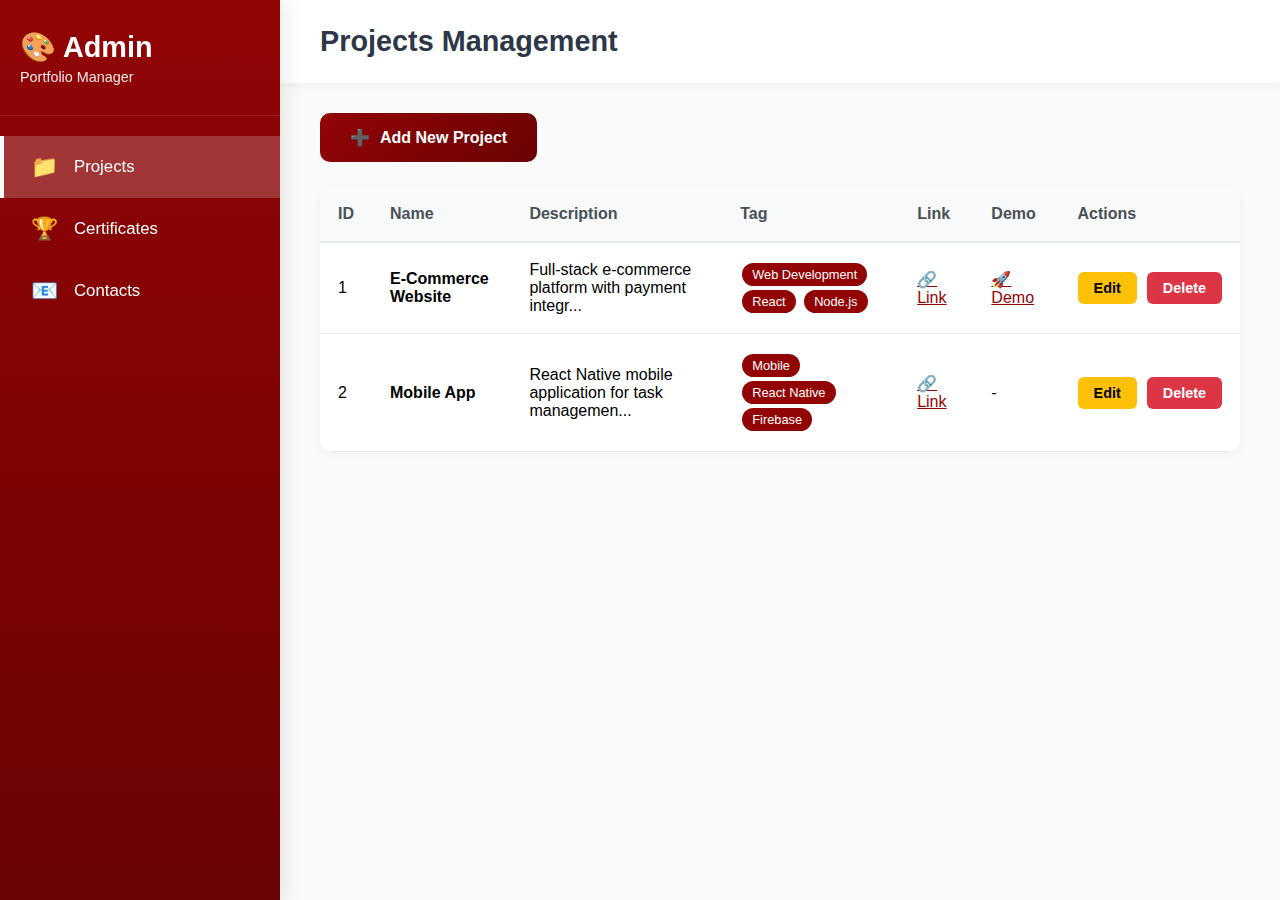
<file: Backend/view/index.html>
<!DOCTYPE html>
<html lang="en">
  <head>
    <meta charset="UTF-8" />
    <meta name="viewport" content="width=device-width, initial-scale=1.0" />
    <title>Portfolio Admin Panel</title>
    <style>
      * {
        margin: 0;
        padding: 0;
        box-sizing: border-box;
      }

      body {
        font-family: "Segoe UI", Tahoma, Geneva, Verdana, sans-serif;
        background: #fafafa;
        min-height: 100vh;
      }

      .container {
        display: flex;
        min-height: 100vh;
      }

      /* Sidebar */
      .sidebar {
        width: 280px;
        background: linear-gradient(180deg, #920404 0%, #6b0303 100%);
        color: white;
        padding: 0;
        box-shadow: 4px 0 20px rgba(0, 0, 0, 0.1);
        position: fixed;
        height: 100vh;
        left: 0;
        top: 0;
        overflow-y: auto;
      }

      .sidebar-header {
        padding: 30px 20px;
        border-bottom: 1px solid rgba(255, 255, 255, 0.1);
      }

      .sidebar-header h1 {
        font-size: 1.8em;
        margin-bottom: 5px;
      }

      .sidebar-header p {
        font-size: 0.9em;
        opacity: 0.9;
      }

      .nav-menu {
        padding: 20px 0;
      }

      .nav-item {
        padding: 18px 25px;
        cursor: pointer;
        transition: all 0.3s;
        display: flex;
        align-items: center;
        gap: 15px;
        font-size: 1.05em;
        font-weight: 500;
        border-left: 4px solid transparent;
      }

      .nav-item:hover {
        background: rgba(255, 255, 255, 0.1);
        border-left-color: white;
      }

      .nav-item.active {
        background: rgba(255, 255, 255, 0.2);
        border-left-color: white;
      }

      .nav-item .icon {
        font-size: 1.3em;
        width: 30px;
        text-align: center;
      }

      /* Main Content */
      .main-content {
        flex: 1;
        margin-left: 280px;
        padding: 0;
      }

      .top-bar {
        background: white;
        padding: 25px 40px;
        box-shadow: 0 2px 10px rgba(0, 0, 0, 0.05);
        display: flex;
        justify-content: space-between;
        align-items: center;
      }

      .top-bar h2 {
        font-size: 1.8em;
        color: #2d3748;
      }

      .content {
        padding: 30px 40px;
      }

      .tab-content {
        display: none;
      }

      .tab-content.active {
        display: block;
        animation: fadeIn 0.5s;
      }

      @keyframes fadeIn {
        from {
          opacity: 0;
          transform: translateY(10px);
        }
        to {
          opacity: 1;
          transform: translateY(0);
        }
      }

      .add-btn {
        background: linear-gradient(135deg, #920404 0%, #6b0303 100%);
        color: white;
        border: none;
        padding: 15px 30px;
        border-radius: 10px;
        font-size: 1em;
        font-weight: 600;
        cursor: pointer;
        margin-bottom: 25px;
        transition: transform 0.2s;
        display: inline-flex;
        align-items: center;
        gap: 10px;
      }

      .add-btn:hover {
        transform: translateY(-2px);
        box-shadow: 0 5px 15px rgba(146, 4, 4, 0.4);
      }

      .modal {
        display: none;
        position: fixed;
        top: 0;
        left: 0;
        width: 100%;
        height: 100%;
        background: rgba(0, 0, 0, 0.5);
        z-index: 1000;
        align-items: center;
        justify-content: center;
      }

      .modal.active {
        display: flex;
      }

      .modal-content {
        background: white;
        padding: 35px;
        border-radius: 15px;
        width: 90%;
        max-width: 600px;
        max-height: 85vh;
        overflow-y: auto;
        animation: slideIn 0.3s;
        scrollbar-width: none; /* Firefox */
        -ms-overflow-style: none; /* IE/Edge */
      }

      .modal-content::-webkit-scrollbar {
        display: none; /* Chrome/Safari/Opera */
      }

      @keyframes slideIn {
        from {
          transform: scale(0.9);
          opacity: 0;
        }
        to {
          transform: scale(1);
          opacity: 1;
        }
      }

      .modal-header {
        font-size: 1.6em;
        margin-bottom: 25px;
        color: #920404;
        font-weight: 600;
      }

      .form-group {
        margin-bottom: 20px;
      }

      .form-group label {
        display: block;
        margin-bottom: 8px;
        font-weight: 600;
        color: #495057;
      }

      .form-group input,
      .form-group textarea {
        width: 100%;
        padding: 12px;
        border: 2px solid #e9ecef;
        border-radius: 8px;
        font-size: 1em;
        transition: border 0.3s;
      }

      .form-group input:focus,
      .form-group textarea:focus {
        outline: none;
        border-color: #920404;
      }

      .form-group textarea {
        resize: vertical;
        min-height: 100px;
      }

      .form-actions {
        display: flex;
        gap: 10px;
        margin-top: 25px;
      }

      .btn {
        flex: 1;
        padding: 12px;
        border: none;
        border-radius: 8px;
        font-size: 1em;
        font-weight: 600;
        cursor: pointer;
        transition: all 0.3s;
      }

      .btn-primary {
        background: linear-gradient(135deg, #920404 0%, #6b0303 100%);
        color: white;
      }

      .btn-primary:hover {
        transform: translateY(-2px);
        box-shadow: 0 5px 15px rgba(146, 4, 4, 0.4);
      }

      .btn-secondary {
        background: #6c757d;
        color: white;
      }

      .btn-secondary:hover {
        background: #5a6268;
      }

      .card {
        background: white;
        border-radius: 12px;
        box-shadow: 0 2px 10px rgba(0, 0, 0, 0.05);
        overflow: hidden;
      }

      .table-container {
        overflow-x: auto;
      }

      table {
        width: 100%;
        border-collapse: collapse;
      }

      th {
        background: #f8f9fa;
        color: #495057;
        padding: 18px;
        text-align: left;
        font-weight: 600;
        border-bottom: 2px solid #e9ecef;
      }

      td {
        padding: 18px;
        border-bottom: 1px solid #e9ecef;
      }

      tr:hover {
        background: #f8f9fa;
      }

      .action-btns {
        display: flex;
        gap: 10px;
      }

      .btn-edit,
      .btn-delete {
        padding: 8px 16px;
        border: none;
        border-radius: 6px;
        cursor: pointer;
        font-weight: 600;
        transition: all 0.2s;
        font-size: 0.9em;
      }

      .btn-edit {
        background: #ffc107;
        color: #000;
      }

      .btn-edit:hover {
        background: #ffb300;
        transform: scale(1.05);
      }

      .btn-delete {
        background: #dc3545;
        color: white;
      }

      .btn-delete:hover {
        background: #c82333;
        transform: scale(1.05);
      }

      .empty-state {
        text-align: center;
        padding: 80px 20px;
        color: #6c757d;
      }

      .empty-state .icon {
        font-size: 4em;
        margin-bottom: 20px;
        opacity: 0.3;
      }

      .empty-state h3 {
        font-size: 1.5em;
        margin-bottom: 10px;
      }

      /* Responsive */
      @media (max-width: 768px) {
        .sidebar {
          width: 70px;
        }

        .sidebar-header h1,
        .sidebar-header p,
        .nav-item span {
          display: none;
        }

        .nav-item {
          justify-content: center;
          padding: 18px 0;
        }

        .main-content {
          margin-left: 70px;
        }

        .content {
          padding: 20px;
        }

        .top-bar {
          padding: 20px;
        }
      }
    </style>
  </head>
  <body>
    <div class="container">
      <!-- Sidebar -->
      <aside class="sidebar">
        <div class="sidebar-header">
          <h1>🎨 Admin</h1>
          <p>Portfolio Manager</p>
        </div>
        <nav class="nav-menu">
          <div class="nav-item active" onclick="switchTab('projects')">
            <span class="icon">📁</span>
            <span>Projects</span>
          </div>
          <div class="nav-item" onclick="switchTab('certificates')">
            <span class="icon">🏆</span>
            <span>Certificates</span>
          </div>
          <div class="nav-item" onclick="switchTab('contacts')">
            <span class="icon">📧</span>
            <span>Contacts</span>
          </div>
        </nav>
      </aside>

      <!-- Main Content -->
      <main class="main-content">
        <div class="top-bar">
          <h2 id="page-title">Projects Management</h2>
        </div>

        <div class="content">
          <!-- Projects Tab -->
          <div id="projects" class="tab-content active">
            <button class="add-btn" onclick="openModal('project')">
              <span>➕</span>
              <span>Add New Project</span>
            </button>
            <div class="card">
              <div class="table-container">
                <table id="projects-table">
                  <thead>
                    <tr>
                      <th>ID</th>
                      <th>Name</th>
                      <th>Description</th>
                      <th>Tag</th>
                      <th>Link</th>
                      <th>Demo</th>
                      <th>Actions</th>
                    </tr>
                  </thead>
                  <tbody id="projects-tbody"></tbody>
                </table>
              </div>
            </div>
          </div>

          <!-- Certificates Tab -->
          <div id="certificates" class="tab-content">
            <button class="add-btn" onclick="openModal('certificate')">
              <span>➕</span>
              <span>Add New Certificate</span>
            </button>
            <div class="card">
              <div class="table-container">
                <table id="certificates-table">
                  <thead>
                    <tr>
                      <th>ID</th>
                      <th>Title</th>
                      <th>Issuer</th>
                      <th>Issue Date</th>
                      <th>Expiry Date</th>
                      <th>URL</th>
                      <th>Actions</th>
                    </tr>
                  </thead>
                  <tbody id="certificates-tbody"></tbody>
                </table>
              </div>
            </div>
          </div>

          <!-- Contacts Tab -->
          <div id="contacts" class="tab-content">
            <div class="card">
              <div class="table-container">
                <table id="contacts-table">
                  <thead>
                    <tr>
                      <th>ID</th>
                      <th>Name</th>
                      <th>Email</th>
                      <th>Message</th>
                      <th>Actions</th>
                    </tr>
                  </thead>
                  <tbody id="contacts-tbody"></tbody>
                </table>
              </div>
            </div>
          </div>
        </div>
      </main>
    </div>

    <!-- Project Modal -->
    <div id="project-modal" class="modal">
      <div class="modal-content">
        <div class="modal-header">Add/Edit Project</div>
        <form id="project-form">
          <input type="hidden" id="project-id" />
          <div class="form-group">
            <label>Name *</label>
            <input type="text" id="project-name" required />
          </div>
          <div class="form-group">
            <label>Description *</label>
            <textarea id="project-description" required></textarea>
          </div>
          <div class="form-group">
            <label>Tags</label>
            <div
              id="project-tags-container"
              style="
                display: flex;
                flex-wrap: wrap;
                gap: 8px;
                margin-bottom: 10px;
                min-height: 35px;
                padding: 8px;
                border: 2px solid #e9ecef;
                border-radius: 8px;
                background: #f8f9fa;
              "
            ></div>
            <input
              type="text"
              id="project-tag-input"
              placeholder="Type tag and press Enter or comma"
            />
          </div>
          <div class="form-group">
            <label>Image URL</label>
            <input type="text" id="project-image" />
          </div>
          <div class="form-group">
            <label>Link</label>
            <input type="text" id="project-link" />
          </div>
          <div class="form-group">
            <label>Demo URL</label>
            <input type="text" id="project-demo" />
          </div>
          <div class="form-actions">
            <button type="submit" class="btn btn-primary">Save</button>
            <button
              type="button"
              class="btn btn-secondary"
              onclick="closeModal('project')"
            >
              Cancel
            </button>
          </div>
        </form>
      </div>
    </div>

    <!-- Certificate Modal -->
    <div id="certificate-modal" class="modal">
      <div class="modal-content">
        <div class="modal-header">Add/Edit Certificate</div>
        <form id="certificate-form">
          <input type="hidden" id="certificate-id" />
          <div class="form-group">
            <label>Title *</label>
            <input type="text" id="certificate-title" required />
          </div>
          <div class="form-group">
            <label>Description</label>
            <textarea id="certificate-description"></textarea>
          </div>
          <div class="form-group">
            <label>Issuer *</label>
            <input type="text" id="certificate-issuer" required />
          </div>
          <div class="form-group">
            <label>Issue Date</label>
            <input type="date" id="certificate-issue-date" />
          </div>
          <div class="form-group">
            <label>Expiry Date</label>
            <input type="date" id="certificate-expiry-date" />
          </div>
          <div class="form-group">
            <label>URL</label>
            <input type="text" id="certificate-url" />
          </div>
          <div class="form-group">
            <label>Image URL</label>
            <input type="text" id="certificate-image" />
          </div>
          <div class="form-actions">
            <button type="submit" class="btn btn-primary">Save</button>
            <button
              type="button"
              class="btn btn-secondary"
              onclick="closeModal('certificate')"
            >
              Cancel
            </button>
          </div>
        </form>
      </div>
    </div>

    <script>
      // Data storage
      let projects = [];
      let certificates = [];
      let contacts = [];
      let currentProjectTags = [];

      // Initialize
      loadSampleData();

      // Tag Management
      function initTagInput() {
        const tagInput = document.getElementById("project-tag-input");

        tagInput.addEventListener("keydown", function (e) {
          if (e.key === "Enter" || e.key === ",") {
            e.preventDefault();
            addTag(this.value.trim());
            this.value = "";
          }
        });

        tagInput.addEventListener("blur", function () {
          if (this.value.trim()) {
            addTag(this.value.trim());
            this.value = "";
          }
        });
      }

      function addTag(tagText) {
        if (!tagText || currentProjectTags.includes(tagText)) return;

        currentProjectTags.push(tagText);
        renderProjectTags();
      }

      function removeTag(tagText) {
        currentProjectTags = currentProjectTags.filter(
          (tag) => tag !== tagText
        );
        renderProjectTags();
      }

      function renderProjectTags() {
        const container = document.getElementById("project-tags-container");
        container.innerHTML = "";

        currentProjectTags.forEach((tag) => {
          const tagEl = document.createElement("span");
          tagEl.style.cssText =
            "background:#920404;color:white;padding:6px 12px;border-radius:20px;font-size:0.85em;display:inline-flex;align-items:center;gap:8px;";
          tagEl.innerHTML = `
                    ${tag}
                    <span onclick="removeTag('${tag}')" style="cursor:pointer;font-weight:bold;font-size:1.1em;">&times;</span>
                `;
          container.appendChild(tagEl);
        });
      }

      // Initialize tag input when page loads
      setTimeout(initTagInput, 100);

      // Tab switching
      function switchTab(tab) {
        document
          .querySelectorAll(".nav-item")
          .forEach((t) => t.classList.remove("active"));
        document
          .querySelectorAll(".tab-content")
          .forEach((c) => c.classList.remove("active"));
        event.target.classList.add("active");
        document.getElementById(tab).classList.add("active");

        // Update page title
        const titles = {
          projects: "Projects Management",
          certificates: "Certificates Management",
          contacts: "Contacts Management",
        };
        document.getElementById("page-title").textContent = titles[tab];
      }

      // Modal functions
      function openModal(type, data = null) {
        const modal = document.getElementById(`${type}-modal`);
        modal.classList.add("active");

        if (data) {
          if (type === "project") {
            document.getElementById("project-id").value = data.id;
            document.getElementById("project-name").value = data.name;
            document.getElementById("project-description").value =
              data.description;
            currentProjectTags = Array.isArray(data.tags) ? [...data.tags] : [];
            renderProjectTags();
            document.getElementById("project-image").value = data.image;
            document.getElementById("project-link").value = data.link;
            document.getElementById("project-demo").value = data.demo;
          } else if (type === "certificate") {
            document.getElementById("certificate-id").value = data.id;
            document.getElementById("certificate-title").value = data.title;
            document.getElementById("certificate-description").value =
              data.description;
            document.getElementById("certificate-issuer").value = data.issuer;
            document.getElementById("certificate-issue-date").value =
              data.issue_date;
            document.getElementById("certificate-expiry-date").value =
              data.expiry_date;
            document.getElementById("certificate-url").value = data.url;
            document.getElementById("certificate-image").value = data.image;
          }
        } else {
          document.getElementById(`${type}-form`).reset();
          document.getElementById(`${type}-id`).value = "";
          if (type === "project") {
            currentProjectTags = [];
            renderProjectTags();
          }
        }
      }

      function closeModal(type) {
        document.getElementById(`${type}-modal`).classList.remove("active");
      }

      // Project functions
      document
        .getElementById("project-form")
        .addEventListener("submit", function (e) {
          e.preventDefault();
          const id = document.getElementById("project-id").value;
          const project = {
            id: id || Date.now(),
            name: document.getElementById("project-name").value,
            description: document.getElementById("project-description").value,
            tags: [...currentProjectTags],
            image: document.getElementById("project-image").value,
            link: document.getElementById("project-link").value,
            demo: document.getElementById("project-demo").value,
          };

          if (id) {
            const index = projects.findIndex((p) => p.id == id);
            projects[index] = project;
          } else {
            projects.push(project);
          }

          renderProjects();
          closeModal("project");
        });

      function renderProjects() {
        const tbody = document.getElementById("projects-tbody");
        tbody.innerHTML = "";

        if (projects.length === 0) {
          tbody.innerHTML =
            '<tr><td colspan="7"><div class="empty-state"><div class="icon">📁</div><h3>No projects yet</h3><p>Click "Add New Project" to get started</p></div></td></tr>';
          return;
        }

        projects.forEach((project) => {
          const tr = document.createElement("tr");
          const tagsHtml =
            Array.isArray(project.tags) && project.tags.length > 0
              ? project.tags
                  .map(
                    (tag) =>
                      `<span style="background:#920404;color:white;padding:4px 10px;border-radius:15px;font-size:0.8em;display:inline-block;margin:2px">${tag}</span>`
                  )
                  .join(" ")
              : "-";

          tr.innerHTML = `
                    <td>${project.id}</td>
                    <td><strong>${project.name}</strong></td>
                    <td>${project.description.substring(0, 50)}...</td>
                    <td>${tagsHtml}</td>
                    <td>${
                      project.link
                        ? '<a href="' +
                          project.link +
                          '" target="_blank" style="color:#920404">🔗 Link</a>'
                        : "-"
                    }</td>
                    <td>${
                      project.demo
                        ? '<a href="' +
                          project.demo +
                          '" target="_blank" style="color:#920404">🚀 Demo</a>'
                        : "-"
                    }</td>
                    <td>
                        <div class="action-btns">
                            <button class="btn-edit" onclick='editProject(${JSON.stringify(
                              project
                            ).replace(/'/g, "&apos;")})'>Edit</button>
                            <button class="btn-delete" onclick="deleteProject(${
                              project.id
                            })">Delete</button>
                        </div>
                    </td>
                `;
          tbody.appendChild(tr);
        });
      }

      function editProject(project) {
        openModal("project", project);
      }

      function deleteProject(id) {
        if (confirm("Are you sure you want to delete this project?")) {
          projects = projects.filter((p) => p.id != id);
          renderProjects();
        }
      }

      // Certificate functions
      document
        .getElementById("certificate-form")
        .addEventListener("submit", function (e) {
          e.preventDefault();
          const id = document.getElementById("certificate-id").value;
          const certificate = {
            id: id || Date.now(),
            title: document.getElementById("certificate-title").value,
            description: document.getElementById("certificate-description")
              .value,
            issuer: document.getElementById("certificate-issuer").value,
            issue_date: document.getElementById("certificate-issue-date").value,
            expiry_date: document.getElementById("certificate-expiry-date")
              .value,
            url: document.getElementById("certificate-url").value,
            image: document.getElementById("certificate-image").value,
          };

          if (id) {
            const index = certificates.findIndex((c) => c.id == id);
            certificates[index] = certificate;
          } else {
            certificates.push(certificate);
          }

          renderCertificates();
          closeModal("certificate");
        });

      function renderCertificates() {
        const tbody = document.getElementById("certificates-tbody");
        tbody.innerHTML = "";

        if (certificates.length === 0) {
          tbody.innerHTML =
            '<tr><td colspan="7"><div class="empty-state"><div class="icon">🏆</div><h3>No certificates yet</h3><p>Click "Add New Certificate" to get started</p></div></td></tr>';
          return;
        }

        certificates.forEach((cert) => {
          const tr = document.createElement("tr");
          tr.innerHTML = `
                    <td>${cert.id}</td>
                    <td><strong>${cert.title}</strong></td>
                    <td>${cert.issuer}</td>
                    <td>${cert.issue_date || "-"}</td>
                    <td>${cert.expiry_date || "-"}</td>
                    <td>${
                      cert.url
                        ? '<a href="' +
                          cert.url +
                          '" target="_blank" style="color:#920404">🔗 View</a>'
                        : "-"
                    }</td>
                    <td>
                        <div class="action-btns">
                            <button class="btn-edit" onclick='editCertificate(${JSON.stringify(
                              cert
                            )})'>Edit</button>
                            <button class="btn-delete" onclick="deleteCertificate(${
                              cert.id
                            })">Delete</button>
                        </div>
                    </td>
                `;
          tbody.appendChild(tr);
        });
      }

      function editCertificate(cert) {
        openModal("certificate", cert);
      }

      function deleteCertificate(id) {
        if (confirm("Are you sure you want to delete this certificate?")) {
          certificates = certificates.filter((c) => c.id != id);
          renderCertificates();
        }
      }

      // Contact functions
      function renderContacts() {
        const tbody = document.getElementById("contacts-tbody");
        tbody.innerHTML = "";

        if (contacts.length === 0) {
          tbody.innerHTML =
            '<tr><td colspan="5"><div class="empty-state"><div class="icon">📧</div><h3>No messages yet</h3><p>Contact messages will appear here</p></div></td></tr>';
          return;
        }

        contacts.forEach((contact) => {
          const tr = document.createElement("tr");
          tr.innerHTML = `
                    <td>${contact.id}</td>
                    <td><strong>${contact.name}</strong></td>
                    <td>${contact.email}</td>
                    <td>${contact.message.substring(0, 50)}...</td>
                    <td>
                        <div class="action-btns">
                            <button class="btn-delete" onclick="deleteContact(${
                              contact.id
                            })">Delete</button>
                        </div>
                    </td>
                `;
          tbody.appendChild(tr);
        });
      }

      function deleteContact(id) {
        if (confirm("Are you sure you want to delete this message?")) {
          contacts = contacts.filter((c) => c.id != id);
          renderContacts();
        }
      }

      // Load sample data
      function loadSampleData() {
        projects = [
          {
            id: 1,
            name: "E-Commerce Website",
            description:
              "Full-stack e-commerce platform with payment integration and user authentication",
            tags: ["Web Development", "React", "Node.js"],
            image: "https://via.placeholder.com/300",
            link: "https://github.com/user/project1",
            demo: "https://demo.example.com",
          },
          {
            id: 2,
            name: "Mobile App",
            description: "React Native mobile application for task management",
            tags: ["Mobile", "React Native", "Firebase"],
            image: "https://via.placeholder.com/300",
            link: "https://github.com/user/project2",
            demo: "",
          },
        ];

        certificates = [
          {
            id: 1,
            title: "AWS Certified Developer",
            description: "AWS Cloud Development certification",
            issuer: "Amazon Web Services",
            issue_date: "2024-01-15",
            expiry_date: "2027-01-15",
            url: "https://aws.amazon.com/certification",
            image: "https://via.placeholder.com/200",
          },
          {
            id: 2,
            title: "Full Stack Developer",
            description: "Complete full stack web development course",
            issuer: "Udemy",
            issue_date: "2023-06-20",
            expiry_date: "",
            url: "https://udemy.com",
            image: "https://via.placeholder.com/200",
          },
        ];

        contacts = [
          {
            id: 1,
            name: "John Doe",
            email: "john@example.com",
            message:
              "I'm interested in working with you on a project. Please contact me back when you have time.",
          },
          {
            id: 2,
            name: "Jane Smith",
            email: "jane@example.com",
            message:
              "Great portfolio! I'd like to discuss potential collaboration opportunities.",
          },
        ];

        renderProjects();
        renderCertificates();
        renderContacts();
      }

      // Close modal when clicking outside
      window.onclick = function (event) {
        if (event.target.classList.contains("modal")) {
          event.target.classList.remove("active");
        }
      };
    </script>
  </body>
</html>
</file>
